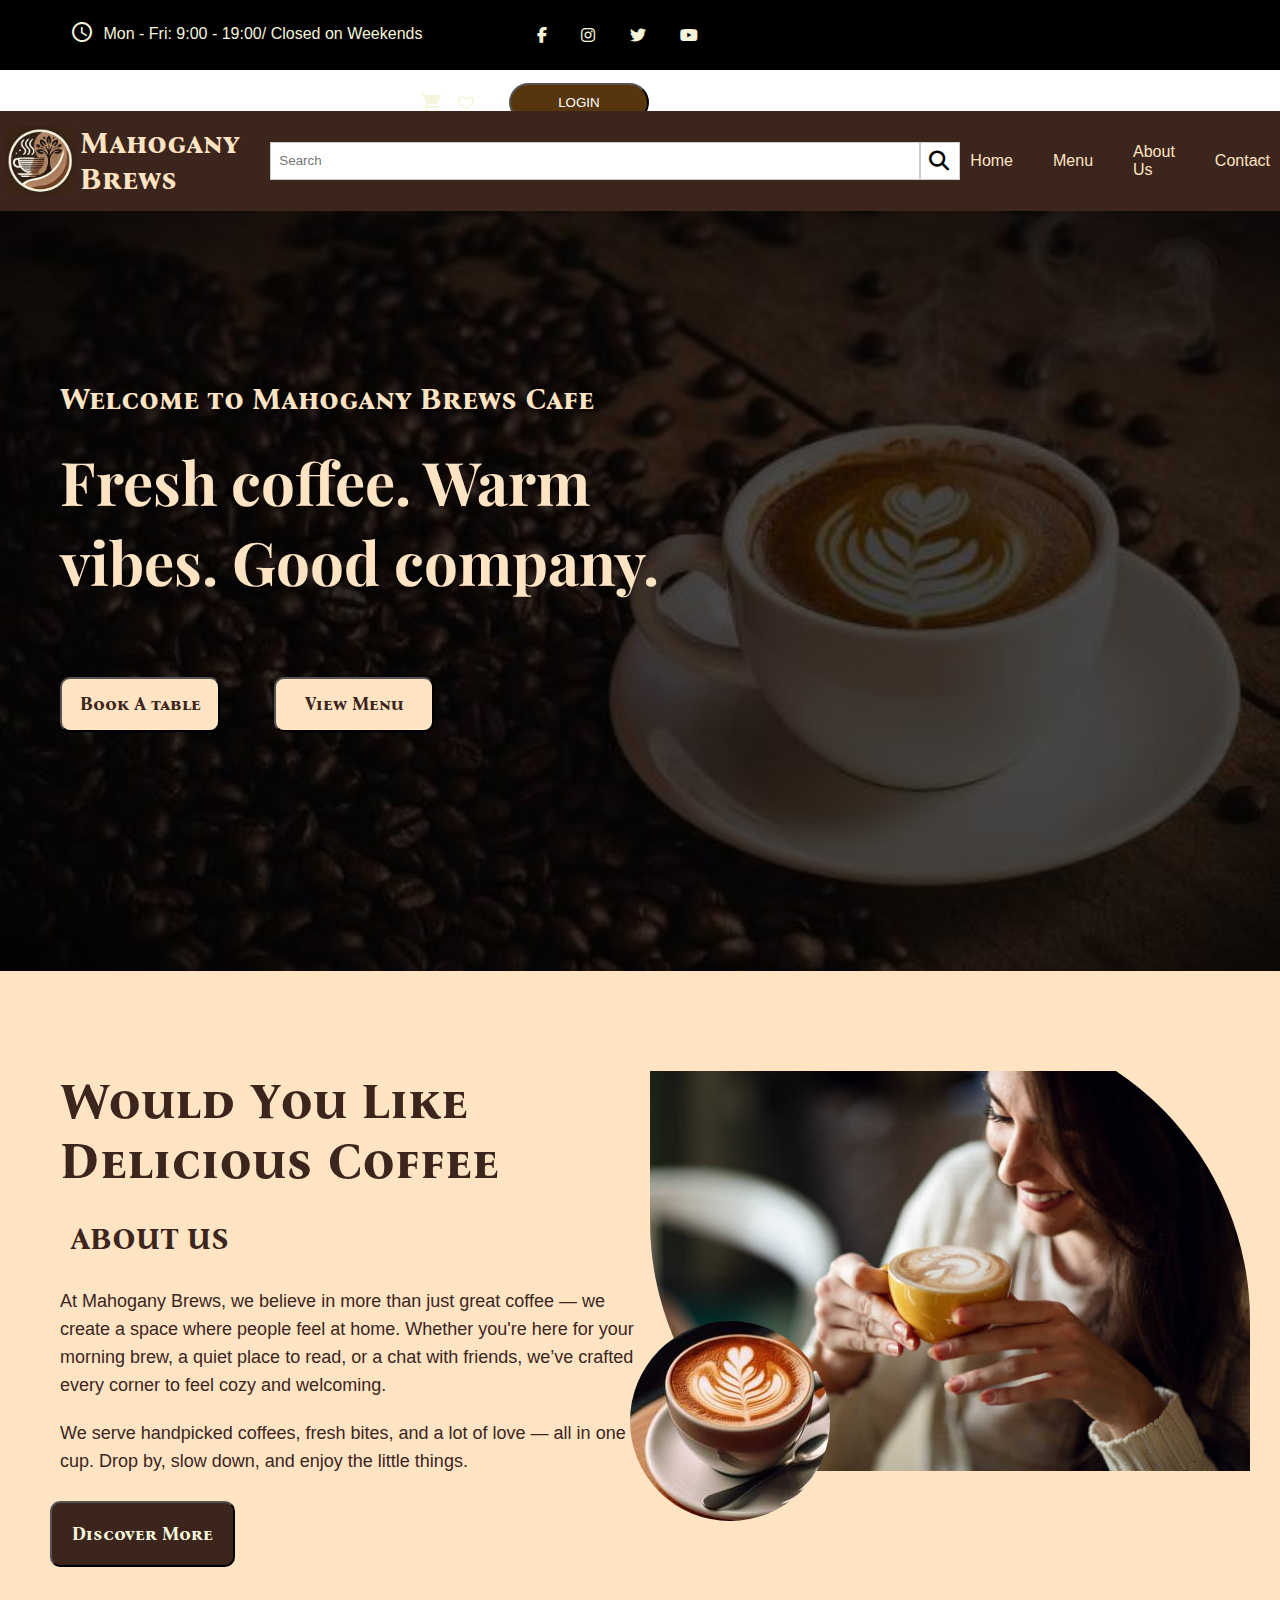
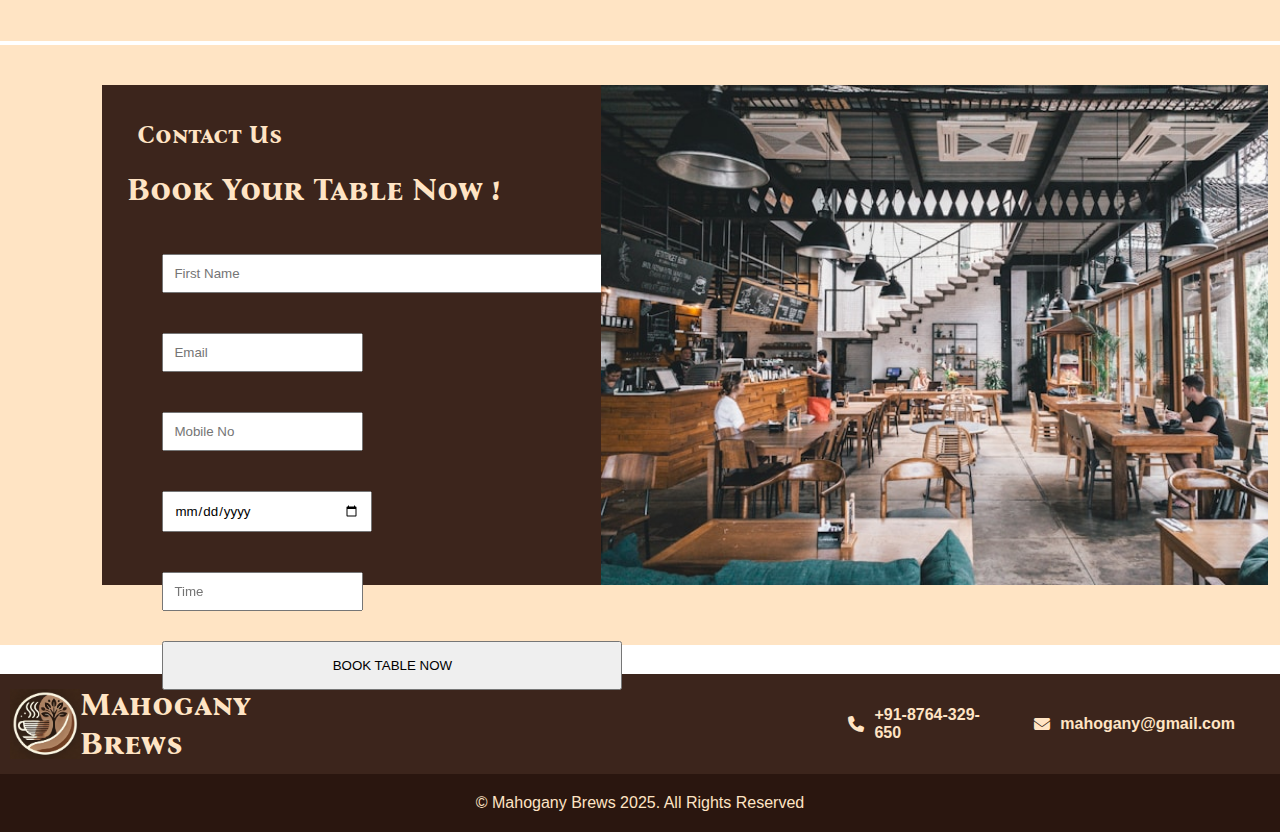
<file: index.html>
<!DOCTYPE html>
<html lang="en">

<head>
    <meta charset="UTF-8">
    <meta name="viewport" content="width=device-width, initial-scale=1.0">
    <title>Mahogany Brews</title>
    <link rel="stylesheet" href="style.css">
    <link rel="preconnect" href="https://fonts.googleapis.com">
    <link rel="stylesheet" href="https://cdnjs.cloudflare.com/ajax/libs/font-awesome/6.7.2/css/all.css"
        integrity="sha512-GmZYQ9SKTnOea030Tbiat0Y+jhnYLIpsGAe6QTnToi8hI2nNbVMETHeK4wm4MuYMQdrc38x+sX77+kVD01eNsQ=="
        crossorigin="anonymous" referrerpolicy="no-referrer" />
    <link rel="preconnect" href="https://fonts.googleapis.com">
    <link rel="preconnect" href="https://fonts.gstatic.com" crossorigin>
    <link rel="preconnect" href="https://fonts.googleapis.com">
    <link rel="preconnect" href="https://fonts.gstatic.com" crossorigin>
    <link
        href="https://fonts.googleapis.com/css2?family=Chakra+Petch:ital,wght@0,300;0,400;0,500;0,600;0,700;1,300;1,400;1,500;1,600;1,700&family=Cinzel:wght@400..900&family=Jost:ital,wght@0,100..900;1,100..900&family=Lobster&family=Merienda:wght@300..900&family=Playfair+Display:ital,wght@0,400..900;1,400..900&family=Winky+Rough:ital,wght@0,300..900;1,300..900&display=swap"
        rel="stylesheet">
    <link rel="preconnect" href="https://fonts.gstatic.com" crossorigin>
    <link href="https://fonts.googleapis.com/css2?family=Bona+Nova+SC:ital,wght@0,400;0,700;1,400&display=swap"
        rel="stylesheet">
    <link href="https://fonts.googleapis.com/icon?family=Material+Icons" rel="stylesheet">
    <link rel="shortcut icon" type="image/png" href="image/logo2.jpg">
</head>

<body>
    <header>
        <section class="time">
            <i class="material-icons"
                style="vertical-align: middle; margin-bottom: 5px; margin-right: 5px;">access_time</i>
            <p id="time-p">Mon - Fri: 9:00 - 19:00/ Closed on Weekends</p>
        </section>
        <section class="social-icons">
            <i class="fa-brands fa-facebook-f"></i>
            <i class="fa-brands fa-instagram"></i>
            <i class="fa-brands fa-twitter"></i>
            <i class="fa-brands fa-youtube"></i>
        </section>
        <section class="login">
            <span class="material-icons">
                shopping_cart
            </span>
            <i class="fa-regular fa-heart"></i>
            <button>LOGIN</button>
        </section>
    </header>
    <nav class="navbar">
        <figure class="logo">
            <img src="image/logo.png">
            <h3>Mahogany Brews</h3>
        </figure>
        <form>
            <input type="text" placeholder="Search" class="search-bar"><button type="submit" class="button"><i
                    class="fa-solid fa-magnifying-glass fa-xl"></i></button>
        </form>
        <ul class="nav-links">
            <li><a href="#home">Home</a></li>
            <li><a href="menu.html">Menu</a></li>
            <li><a href="#about">About Us</a></li>
            <li><a href="contact.html">Contact</a></li>
        </ul>
    </nav>
    <main class="content">
        <section class="hero-section">
            <h3>Welcome to Mahogany Brews Cafe</h3>
            <h2>Fresh coffee. Warm vibes. Good company.</h2>
            <button><a href="#book">Book A table</a></button>
            <button><a href="menu.html">View Menu</a></button>
        </section>
        <section class="about" id="about">
            <div class="text">
                <h1>Would You Like Delicious Coffee</h1>
                <h3>About Us</h3>
                <p>At Mahogany Brews, we believe in more than just great coffee — we create a space where people feel at
                    home.
                    Whether you're here for your morning brew, a quiet place to read, or a chat with friends, we’ve
                    crafted
                    every corner to feel cozy and welcoming.</p>

                <p>We serve handpicked coffees, fresh bites, and a lot of love — all in one cup. Drop by, slow down, and
                    enjoy
                    the little things.</p>
                <button>
                    <h4>Discover More</h4>
                </button>
            </div>
            <figure>
                <img src="image/istockphoto-1128647043-612x612.jpg" id="img1">
                <img src="image/stock-of-mix-a-cup-coffee-latte-more-motive-top-view-foodgraphy-generative-ai-photo.jpg"
                    id="img2">
            </figure>
        </section>
        <article class="booking" id="book">
            <div class="inner-box">
                <section class="b-text">
                    <h3>Contact Us</h3>
                    <h1>Book Your Table Now !</h1>
                    <form action="/submit">
                        <input type="text" placeholder="First Name" id="f-name"><br>
                        <input type="email" placeholder="Email"> <input type="number" placeholder="Mobile No"><br>
                        <input type="date" placeholder="Date" id="date"> <input type="datetime" placeholder="Time"><br>
                        <button>BOOK TABLE NOW</button>
                    </form>
                </section>
                <figure class="b-img">
                    <img src="image/shawn-nmpW_WwwVSc-unsplash.jpg">
                </figure>
            </div>
        </article>
    </main>
    <footer>
        <article class="foot-head">
            <section class="f-head">
                <img src="image/logo.png">
                <h1>Mahogany Brews</h1>
            </section>
            <section class="f-contact">
                <div class="icons"><i class="fa-solid fa-phone" style="margin-right: 0%;"></i> <b>+91-8764-329-650</b>
                    <i class="fa-solid fa-envelope" style="margin-right: 0%;"></i> <b>mahogany@gmail.com</b>
                </div>
            </section>
        </article>
        <section class="copyright">
            <p>&copy; Mahogany Brews 2025. All Rights Reserved</p>
        </section>
    </footer>
</body>

</html>
</file>
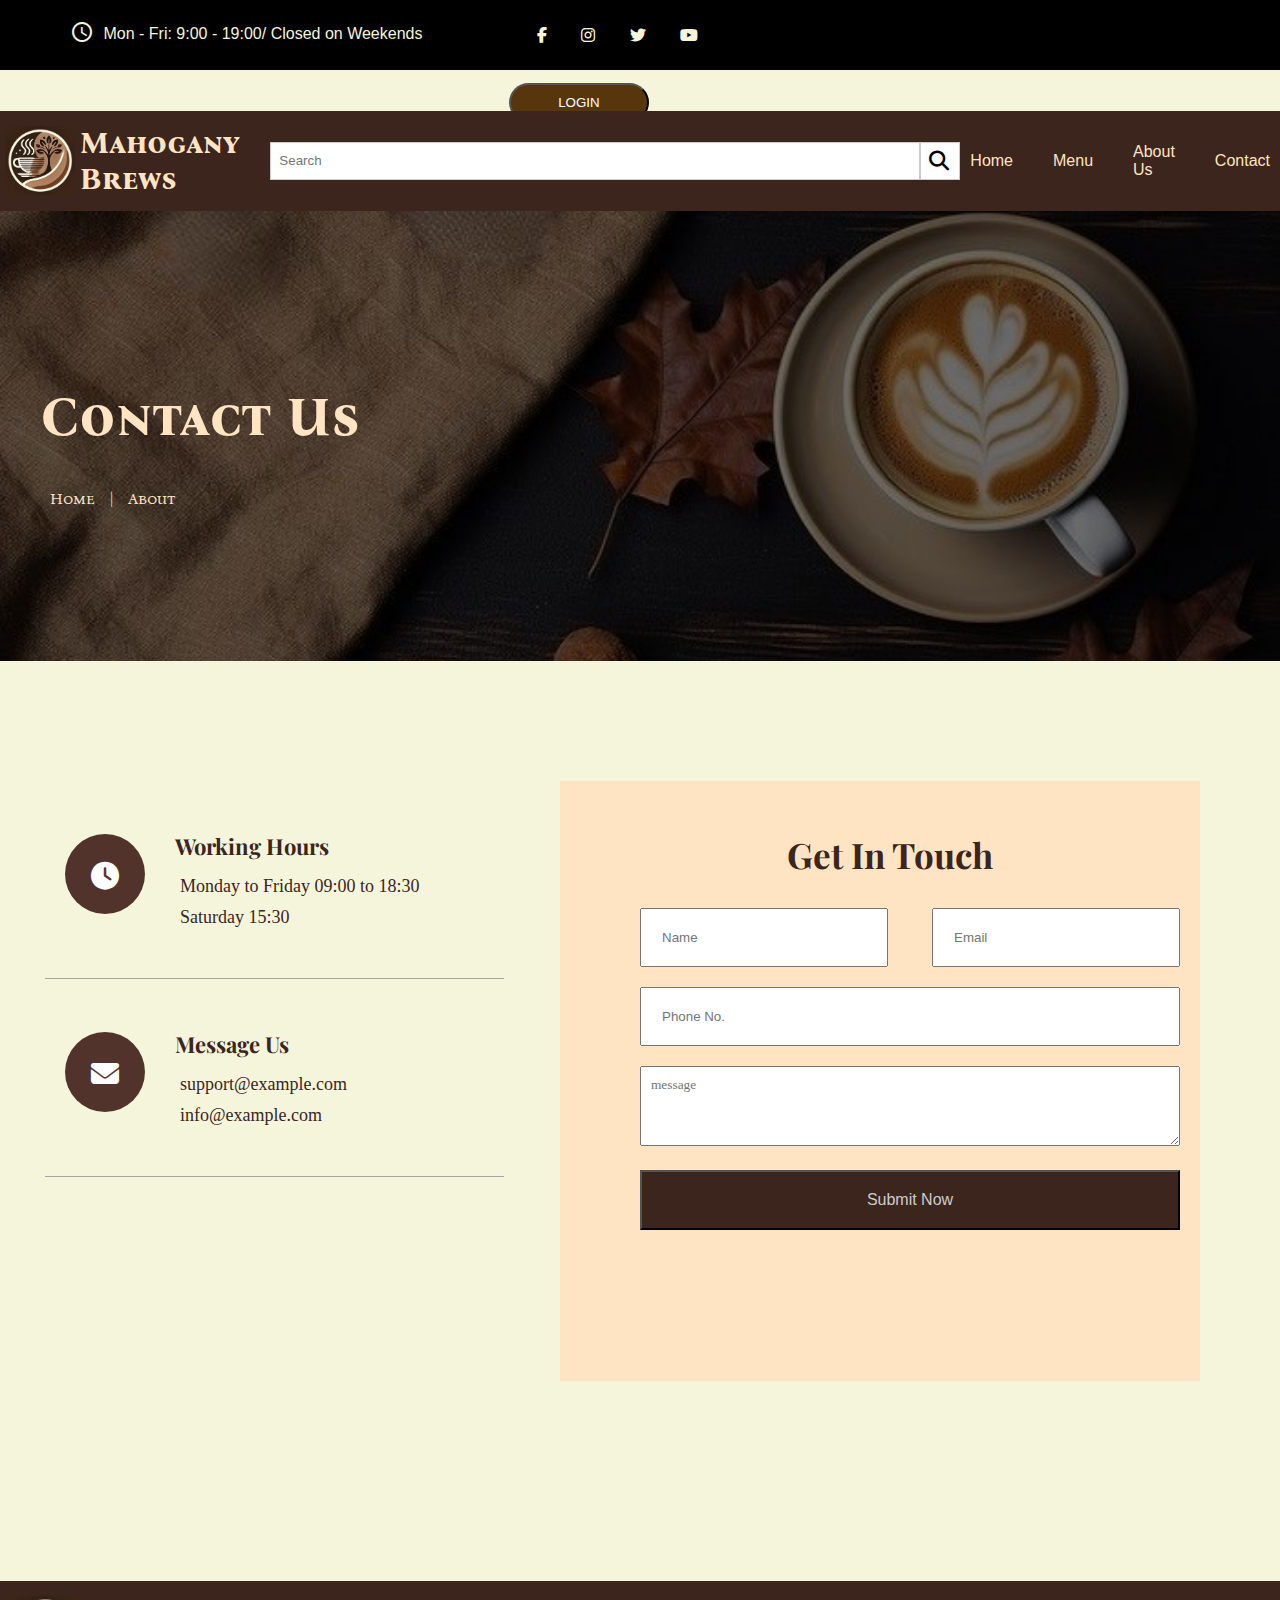
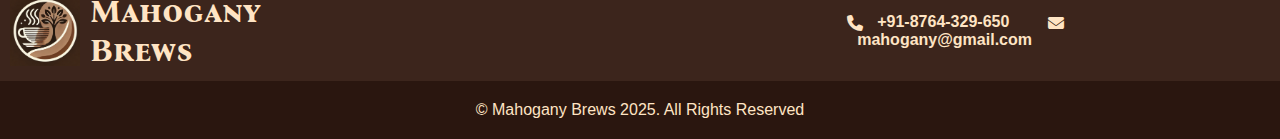
<file: contact.html>
<!DOCTYPE html>
<html lang="en">

<head>
    <meta charset="UTF-8">
    <meta name="viewport" content="width=device-width, initial-scale=1.0">
    <title>Mahogany Brews</title>
    <link rel="preconnect" href="https://fonts.googleapis.com">
    <link rel="stylesheet" href="https://cdnjs.cloudflare.com/ajax/libs/font-awesome/6.7.2/css/all.css"
        integrity="sha512-GmZYQ9SKTnOea030Tbiat0Y+jhnYLIpsGAe6QTnToi8hI2nNbVMETHeK4wm4MuYMQdrc38x+sX77+kVD01eNsQ=="
        crossorigin="anonymous" referrerpolicy="no-referrer" />
    <link rel="preconnect" href="https://fonts.googleapis.com">
    <link rel="preconnect" href="https://fonts.gstatic.com" crossorigin>
    <link rel="preconnect" href="https://fonts.googleapis.com">
    <link rel="preconnect" href="https://fonts.gstatic.com" crossorigin>
    <link
        href="https://fonts.googleapis.com/css2?family=Chakra+Petch:ital,wght@0,300;0,400;0,500;0,600;0,700;1,300;1,400;1,500;1,600;1,700&family=Cinzel:wght@400..900&family=Jost:ital,wght@0,100..900;1,100..900&family=Lobster&family=Merienda:wght@300..900&family=Playfair+Display:ital,wght@0,400..900;1,400..900&family=Winky+Rough:ital,wght@0,300..900;1,300..900&display=swap"
        rel="stylesheet">
    <link rel="preconnect" href="https://fonts.gstatic.com" crossorigin>
    <link href="https://fonts.googleapis.com/css2?family=Bona+Nova+SC:ital,wght@0,400;0,700;1,400&display=swap"
        rel="stylesheet">
    <link href="https://fonts.googleapis.com/icon?family=Material+Icons" rel="stylesheet">
    <link rel="shortcut icon" type="image/png" href="image/logo2.jpg">
    <link rel="stylesheet" href="contact.css">
</head>

<body>
    <header>
        <section class="time">
            <i class="material-icons"
                style="vertical-align: middle; margin-bottom: 5px; margin-right: 5px;">access_time</i>
            <p id="time-p">Mon - Fri: 9:00 - 19:00/ Closed on Weekends</p>
        </section>
        <section class="social-icons">
            <i class="fa-brands fa-facebook-f"></i>
            <i class="fa-brands fa-instagram"></i>
            <i class="fa-brands fa-twitter"></i>
            <i class="fa-brands fa-youtube"></i>
        </section>
        <section class="login">
            <span class="material-icons">
                shopping_cart
            </span>
            <i class="fa-regular fa-heart"></i>
            <button>LOGIN</button>
        </section>
    </header>
    <nav class="navbar">
        <figure class="logo">
            <img src="image/logo.png">
            <h3>Mahogany Brews</h3>
        </figure>
        <form>
            <input type="text" placeholder="Search" class="search-bar"><button type="submit" class="button"><i
                    class="fa-solid fa-magnifying-glass fa-xl"></i></button>
        </form>
        <ul class="nav-links">
            <li><a href="index.html">Home</a></li>
            <li><a href="menu.html">Menu</a></li>
            <li><a href="index.html#about">About Us</a></li>
            <li><a href="#contact">Contact</a></li>
        </ul>
    </nav>
    <section class="head">
        <h2>Contact Us</h2><br>
        <div class="h-link">
            <a href="index.html">Home</a> | <a href="index.html#about">About</a>
        </div>
    </section>
    <article class="content">
        <section class="contact">
            <div class="icon">
                <div class="i-style">
                    <i class="fa-solid fa-clock"></i>
                </div>
                <div class="i-text">
                    <h3>Working Hours</h3>
                    <p>Monday to Friday 09:00 to 18:30</p>
                    <p>Saturday 15:30</p>
                </div>
            </div>
            <div class="icon">
                <div class="i-style"><i class="fa-solid fa-envelope"></i></div>
                <div class="i-text">
                    <h3>Message Us</h3>
                    <p>support@example.com</p>
                    <p>info@example.com</p>
                </div>
            </div>
        </section>
        <article class="form">
            <section class="input">
                <h1>Get In Touch</h1>
                <input type="text" placeholder="Name" id="">
                <input type="email" placeholder="Email">
                <br>
                <input type="number" placeholder="Phone No." id="no"><br>
                <textarea id="message" placeholder="message"></textarea>
                <br>
                <button>Submit Now</button>
            </section>
        </article>
    </article>
    <footer>
        <article class="foot-head">
            <section class="f-head">
                <img src="image/logo.png">
                <h1>Mahogany Brews</h1>
            </section>
            <section class="f-contact">
                <div class="f-icon"><i class="fa-solid fa-phone" style="margin-right: 0%;"></i> <b>+91-8764-329-650</b>
                    <i class="fa-solid fa-envelope" style="margin-right: 0%;"></i> <b>mahogany@gmail.com</b>
                </div>
            </section>
        </article>
        <section class="copyright">
            <p>&copy; Mahogany Brews 2025. All Rights Reserved</p>
        </section>
    </footer>
</body>

</html>
</file>
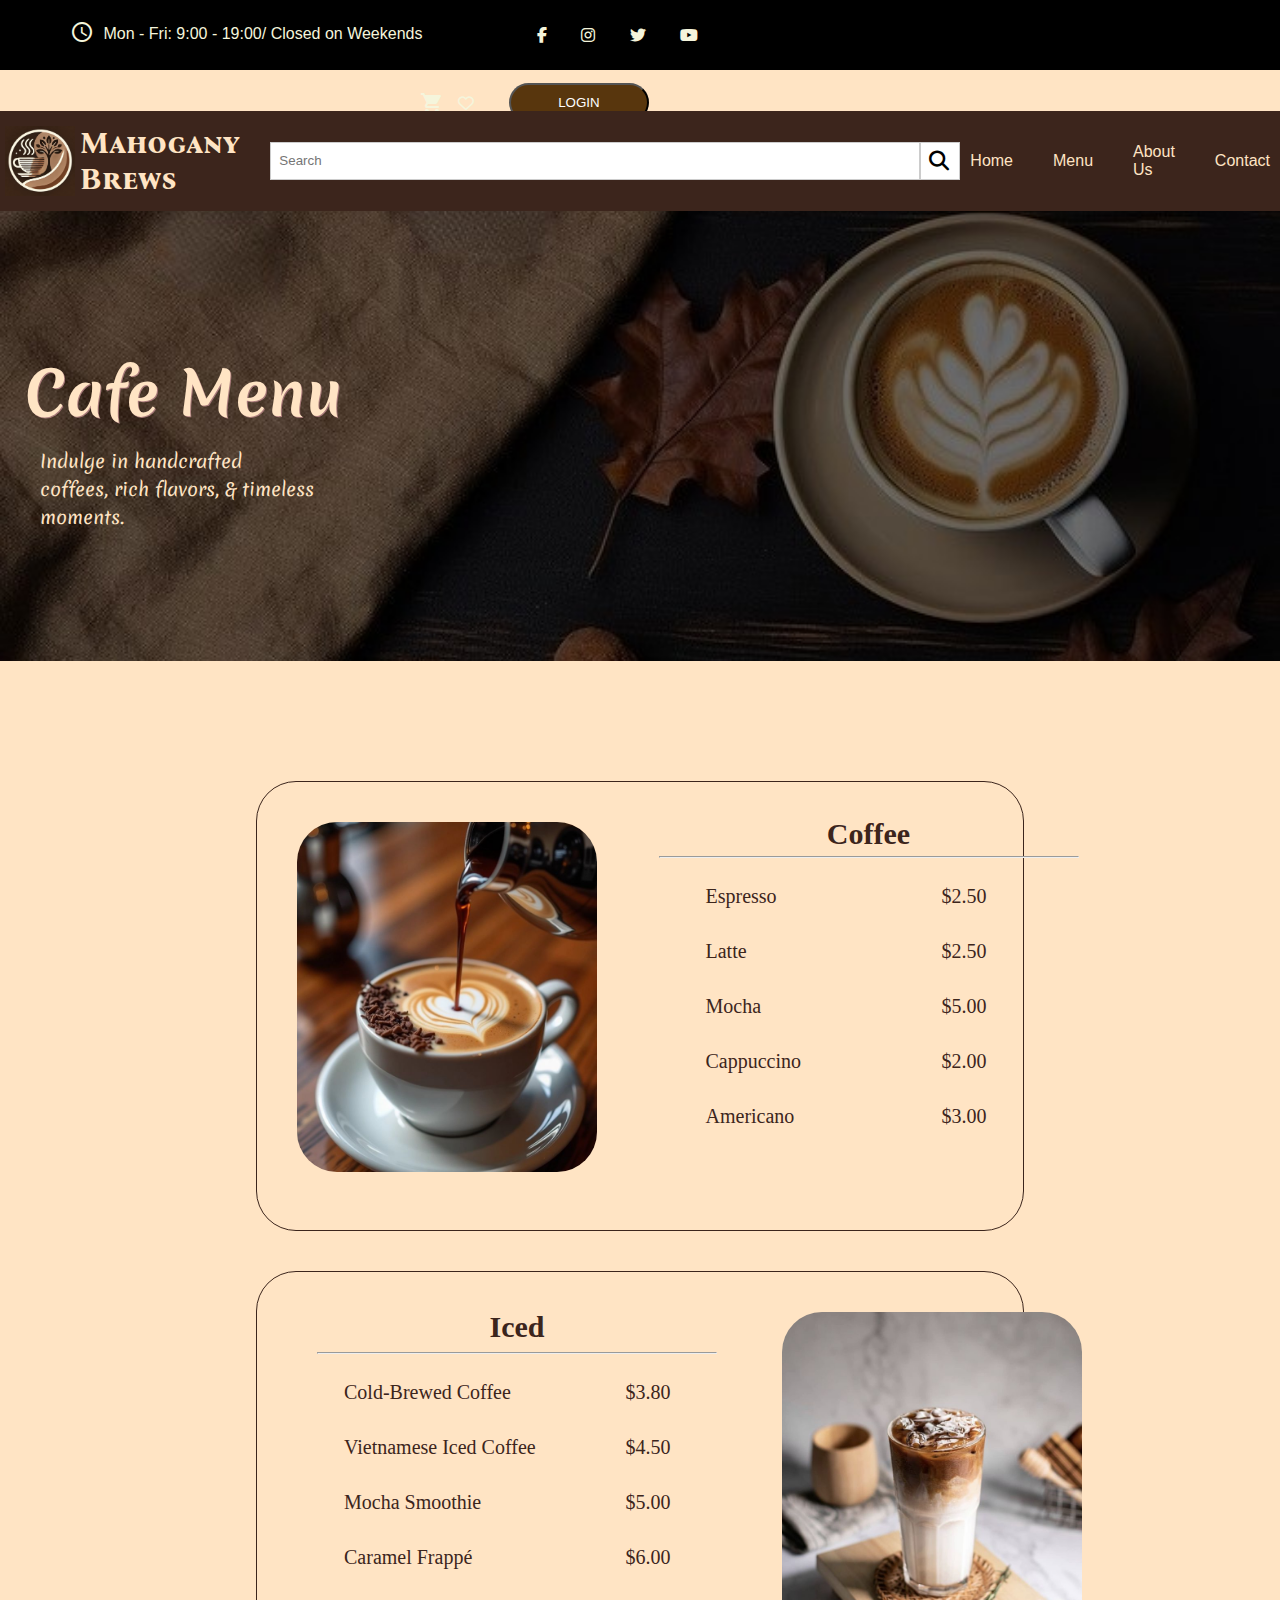
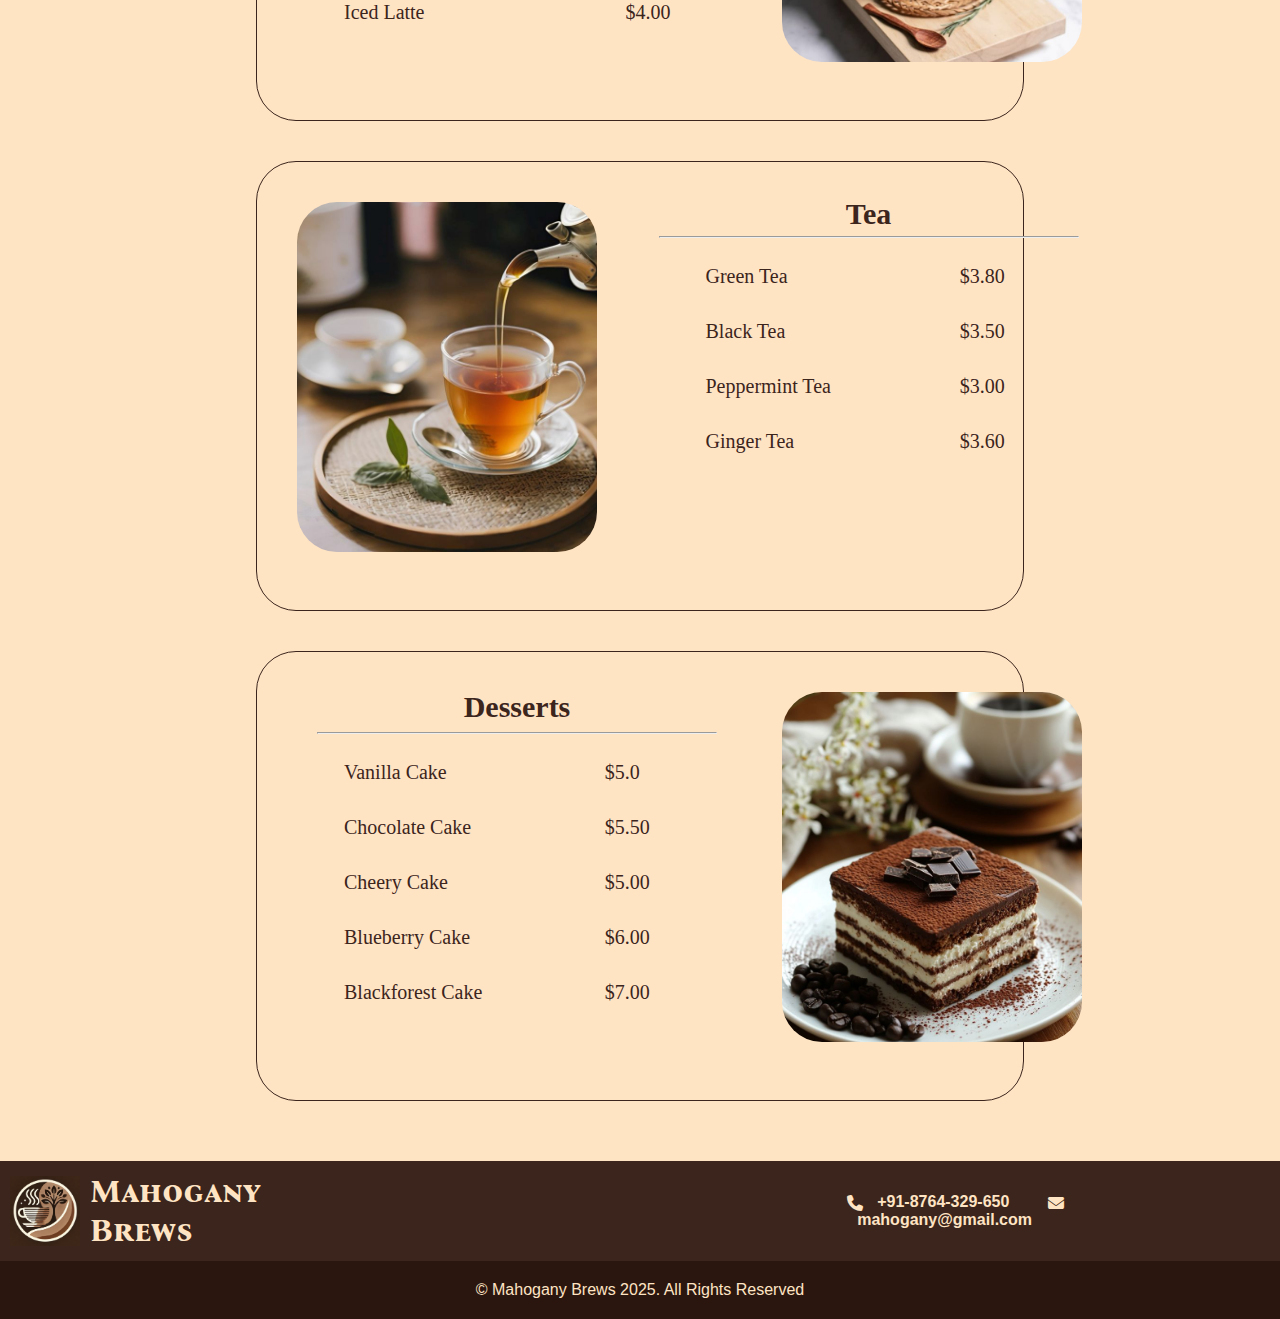
<file: menu.html>
<!DOCTYPE html>
<html lang="en">

<head>
    <meta charset="UTF-8">
    <meta name="viewport" content="width=device-width, initial-scale=1.0">
    <title>Mahogany Brews</title>
    <link rel="preconnect" href="https://fonts.googleapis.com">
    <link rel="stylesheet" href="https://cdnjs.cloudflare.com/ajax/libs/font-awesome/6.7.2/css/all.css"
        integrity="sha512-GmZYQ9SKTnOea030Tbiat0Y+jhnYLIpsGAe6QTnToi8hI2nNbVMETHeK4wm4MuYMQdrc38x+sX77+kVD01eNsQ=="
        crossorigin="anonymous" referrerpolicy="no-referrer" />
    <link rel="preconnect" href="https://fonts.googleapis.com">
    <link rel="preconnect" href="https://fonts.gstatic.com" crossorigin>
    <link rel="preconnect" href="https://fonts.googleapis.com">
    <link rel="preconnect" href="https://fonts.gstatic.com" crossorigin>
    <link
        href="https://fonts.googleapis.com/css2?family=Chakra+Petch:ital,wght@0,300;0,400;0,500;0,600;0,700;1,300;1,400;1,500;1,600;1,700&family=Cinzel:wght@400..900&family=Jost:ital,wght@0,100..900;1,100..900&family=Lobster&family=Merienda:wght@300..900&family=Playfair+Display:ital,wght@0,400..900;1,400..900&family=Winky+Rough:ital,wght@0,300..900;1,300..900&display=swap"
        rel="stylesheet">
    <link rel="preconnect" href="https://fonts.gstatic.com" crossorigin>
    <link href="https://fonts.googleapis.com/css2?family=Bona+Nova+SC:ital,wght@0,400;0,700;1,400&display=swap"
        rel="stylesheet">
    <link href="https://fonts.googleapis.com/icon?family=Material+Icons" rel="stylesheet">
    <link rel="shortcut icon" type="image/png" href="image/logo2.jpg">
    <link rel="stylesheet" href="menu.css">
</head>

<body>
    <header>
        <section class="time">
            <i class="material-icons"
                style="vertical-align: middle; margin-bottom: 5px; margin-right: 5px;">access_time</i>
            <p id="time-p">Mon - Fri: 9:00 - 19:00/ Closed on Weekends</p>
        </section>
        <section class="social-icons">
            <i class="fa-brands fa-facebook-f"></i>
            <i class="fa-brands fa-instagram"></i>
            <i class="fa-brands fa-twitter"></i>
            <i class="fa-brands fa-youtube"></i>
        </section>
        <section class="login">
            <span class="material-icons">
                shopping_cart
            </span>
            <i class="fa-regular fa-heart"></i>
            <button>LOGIN</button>
        </section>
    </header>
    <nav class="navbar">
        <figure class="logo">
            <img src="image/logo.png">
            <h3>Mahogany Brews</h3>
        </figure>
        <form>
            <input type="text" placeholder="Search" class="search-bar"><button type="submit" class="button"><i
                    class="fa-solid fa-magnifying-glass fa-xl"></i></button>
        </form>
        <ul class="nav-links">
            <li><a href="index.html">Home</a></li>
            <li><a href="menu.html">Menu</a></li>
            <li><a href="index.html#about">About Us</a></li>
            <li><a href="contact.html">Contact</a></li>
        </ul>
    </nav>
    <section class="m-head">
        <h2>Cafe Menu</h2>
        <p>Indulge in handcrafted coffees, rich flavors, & timeless moments.</p>
    </section>
    <article class="content">
        <article class="menu">
            <section class="c-bg">
                <img src="image/bb119a2253d97ab01d95cf7bdb6a39ea.jpg">
            </section>
            <section class="c-content">
                <h2>Coffee</h2>
                <hr>
                <section class="menu-items">
                    <table>
                        <tr>
                            <td>Espresso</td>
                            <td>$2.50</td>
                        </tr>
                        <tr>
                            <td>Latte</td>
                            <td>$2.50</td>
                        </tr>
                        <tr>
                            <td>Mocha</td>
                            <td>$5.00</td>
                        </tr>
                        <tr>
                            <td>Cappuccino</td>
                            <td>$2.00</td>
                        </tr>
                        <tr>
                            <td>Americano</td>
                            <td>$3.00</td>
                        </tr>
                    </table>
                </section>
            </section>
        </article>
        <article class="iced">
            <section class="i-content">
                <h2>Iced</h2>
                <hr>
                <section class="iced-items">
                    <table>
                        <tr>
                            <td>Cold-Brewed Coffee</td>
                            <td>$3.80</td>
                        </tr>
                        <tr>
                            <td>Vietnamese Iced Coffee</td>
                            <td>$4.50</td>
                        </tr>
                        <tr>
                            <td>Mocha Smoothie</td>
                            <td>$5.00</td>
                        </tr>
                        <tr>
                            <td>Caramel Frappé</td>
                            <td>$6.00</td>
                        </tr>
                        <tr>
                            <td>Iced Latte</td>
                            <td>$4.00</td>
                        </tr>
                    </table>
                </section>
            </section>
            <section class="i-bg">
                <img src="image/download (2).jfif">
            </section>
        </article>
        <article class="menu">
            <section class="c-bg">
                <img src="image/American Express.jfif">
            </section>
            <section class="c-content">
                <h2>Tea</h2>
                <hr>
                <section class="menu-items">
                    <table>
                        <tr>
                            <td>Green Tea</td>
                            <td>$3.80</td>
                        </tr>
                        <tr>
                            <td>Black Tea</td>
                            <td>$3.50</td>
                        </tr>
                        <tr>
                            <td>Peppermint Tea</td>
                            <td>$3.00</td>
                        </tr>
                        <tr>
                            <td>Ginger Tea</td>
                            <td>$3.60</td>
                        </tr>
                    </table>
                </section>
            </section>
        </article>
        <article class="iced">
            <section class="i-content">
                <h2>Desserts</h2>
                <hr>
                <section class="iced-items">
                    <table>
                        <tr>
                            <td>Vanilla Cake</td>
                            <td>$5.0</td>
                        </tr>
                        <tr>
                            <td>Chocolate Cake</td>
                            <td>$5.50</td>
                        </tr>
                        <tr>
                            <td>Cheery Cake</td>
                            <td>$5.00</td>
                        </tr>
                        <tr>
                            <td>Blueberry Cake</td>
                            <td>$6.00</td>
                        </tr>
                        <tr>
                            <td>Blackforest Cake</td>
                            <td>$7.00</td>
                        </tr>
                    </table>
                </section>
            </section>
            <section class="i-bg">
                <img src="image/Vous êtes un accro au café _ 😍 Découvrez ce pavé….jfif">
            </section>
        </article>
    </article>

    <footer>
        <article class="foot-head">
            <section class="f-head">
                <img src="image/logo.png">
                <h1>Mahogany Brews</h1>
            </section>
            <section class="f-contact">
                <div class="icons"><i class="fa-solid fa-phone" style="margin-right: 0%;"></i> <b>+91-8764-329-650</b>
                    <i class="fa-solid fa-envelope" style="margin-right: 0%;"></i> <b>mahogany@gmail.com</b>
                </div>
            </section>
        </article>
        <section class="copyright">
            <p>&copy; Mahogany Brews 2025. All Rights Reserved</p>
        </section>
    </footer>
</body>

</html>
</file>
<file: style.css>
* {
    margin: 0%;
    padding: 0%;
    box-sizing: border-box;
    font-family: Verdana, Geneva, Tahoma, sans-serif;
}
header {
    display: inline-block;
    background-color: black;
    backdrop-filter: 10%;
    color: beige;
    width: 100%;
    height: 70px;
}
body{
    overflow-x: hidden;
}
.social-icons,
.time,
.login {
    display: inline-block;
    padding: 20px;
    margin-left: 50px;
}

.login {
    margin-left: 400px;
}

.login span,
i {
    margin-right: 10px;
    vertical-align: middle;
}

.login button {
    background-color: rgb(88, 54, 13);
    padding: 10px;
    color: #fff;
    width: 140px;
    border-radius: 20px;
    margin-left: 20px;
}

.time {
    height: 40px;
}

#time-p {
    display: inline-block;
}

.social-icons i {
    margin-left: 20px;
}

.navbar {
    display: flex;
    flex-direction: row;
    height: 100px;
    width: 100%;
    background-color: #3c251c;
    color: bisque;
    justify-content: space-evenly;
    position: sticky;
    top: 0;
}

.logo img {
    height: 100px;
    width: 70px;
    object-fit: contain;
}

.logo {
    display: flex;
    flex-direction: row;
    align-items: center;
    padding: 5px;
}

.logo h3 {
    font-family: "Bona Nova SC", serif;
    font-size: 30px;
    padding: 5px;
}

.nav-links {
    display: flex;
    flex-direction: row;
    align-items: center;
    list-style-type: none;
    gap: 20px;
    color: bisque;
}

.nav-links li {
    padding: 10px;
}

.nav-links a {
    text-decoration: none;
    color: bisque;
}

.navbar form {
    display: flex;
    gap: 0%;
    align-items: center;
}

.search-bar {
    height: 38px;
    width: 650px;
    padding: 8px;
    margin: 0%;
    border: 1px solid #ccc;
    outline: none;
    flex: 1;
}

.button {
    height: 38px;
    width: 40px;
    border-radius: 0%;
    margin: 0%;
    padding: 8px;
    border: 1px solid #ccc;
    background: #fff;
    cursor: pointer;
}
.hero-section{
    display: inline-block;
    padding: 20px;
    background-image: url(image/istockphoto-814684194-612x612.jpg);
    width: 100%;
    height: 760px;
    background-size: cover;
    background-repeat: no-repeat;
    background-position: center;
    background-color: rgb(22, 13, 2);
    color: bisque;
    position: relative;
    font-family: "Playfair Display", serif;
    z-index: -3;
}
.hero-section h2{
    font-size: 60px;
    width: 60%;
    padding: 40px;
    position: absolute;
    left: 20px;
    top: 190px;
    font-family: "Playfair Display", serif;
}
.hero-section h3{
    margin-top: 150px;
    margin-left: 40px;
    font-family: "Bona Nova SC", serif;
    font-size: 30px;
}
.hero-section button{
    margin-top: 260px;
    margin-right: 10px;
    margin-left: 40px;
    padding: 10px;
    height: 55px;
    width: 160px;
    border-radius: 10px;
    background-color: bisque;
}
.hero-section a{
    color: #3c251c;
    font-family: "Bona Nova SC", serif;
    font-weight: 900;
    font-size: large;
    text-decoration: none;
}
.about{
    color: #3c251c;
    background-color: bisque;
    display: inline-block;
    height: 670px;
    position: relative;
    width: 100%;
    z-index: -3;
}

#img1 {
    height: 500px;
    width: 600px;
    object-fit: contain;
    display: inline-block;
    margin: 10px;
    position: absolute;
    top: 40px;
    right: 20px;
    border-top-right-radius: 300px;
    border-bottom-left-radius: 300px;
}

#img2 {
    position: absolute;
    top: 350px;
    right: 450px;
    border-radius: 50%;
    height: 200px;
    width: 200px;
    object-fit: cover;
    /* display: none; */
}

.text {
    display: inline-block;
    width: 50%;
    margin: 20px;
    position: absolute;
    top: 20px;
    left: 10px;
    padding: 20px;
    margin-top: 50px;
    margin-bottom: 20px;
}

.text h1 {
    font-family: "Bona Nova SC", serif;
    width: 600px;
    padding: 10px;
    font-size: 50px;
}

.text h3 {
    text-transform: uppercase;
    font-family: "Bona Nova SC", serif;
    padding: 20px;
    font-size: 30px;
}

.text p {
    padding: 10px;
    font-size: large;
    line-height: 28px;
}

.text button {
    background-color: #3c251c;
    color: beige;
    padding: 20px;
    position: absolute;
    top: 460px;
    border-radius: 10px;
}
.text h4{
    font-family: "Bona Nova SC", serif;
    font-size: large;
}
.booking{
    display: inline-block;
    background-color: bisque;
    color: #3c251c;
    width: 100%;
    height: 600px;
    z-index: -3;
}
.b-text form{
    padding: 20px;
}
.b-text input{
    padding: 10px;
    margin: 20px;
}
#f-name{
    width: 460px;
}
#date{
    padding: 10px;
    width: 210px;
}
.b-text h3{
    font-size: 25px;
    padding: 5px;
    font-family: "Bona Nova SC", serif;
    margin: 10px;
}
.b-text h1{
    padding: 5px;
    margin: 0%;
    font-family: "Bona Nova SC", serif;
}
.b-text button{
    padding: 15px;
    width: 460px;
    margin-top: 10px;
    margin-left: 20px;
}
.b-img img{
    height: 500px;
    width: 100%;
    object-fit: contain;
    display: inline-block;
    position: absolute;
    top: 0;
    left: 320px;
}
.inner-box{
    width: 80%;
    height: 500px;
    background-color: #3c251c;
    color: bisque;
    position: relative;
    padding: 20px;
    margin-left: 8%;
    margin-top: 40px;
}
.b-text{
    width: 50%;
}
.f-head img{
    height: 100px;
    width: 70px;
    object-fit: contain;
}
.f-contact{
    display: inline-block;
}
.f-head{
    display: flex;
    flex-direction: row;
    height: 150px;
    align-items: center;
}
.f-head h1{
    font-family: "Bona Nova SC", serif;
    margin-right: 500px;
    margin-left: 0%;
}
.f-contact{
    display: flex;
    justify-content: space-between;
}
.f-contact b{
    padding: 10px;
    font-family: sans-serif;
    margin-right: 25px;
}
.icons{
    display: flex;
    flex-direction: row;
    align-items: center;
    height: 100px;
    margin-right: 0%;
}

.foot-head{
    background-color: #3c251c;
    color: bisque;
    height: 100px;
    width: 100%;
    padding: 10px;
    display: flex;
    flex-direction: row;
    align-items: center;
    justify-content: center;
}
.copyright{
    display: flex;
    justify-content: center;
    align-items: center;
    padding: 20px;
    background-color: #2a160f;
    color: bisque;
}
</file>
<file: contact.css>
@import url('https://fonts.googleapis.com/css2?family=Bona+Nova+SC&display=swap');

* {
    margin: 0%;
    padding: 0%;
    box-sizing: border-box;
}

header {
    display: inline-block;
    background-color: black;
    backdrop-filter: 10%;
    color: beige;
    width: 100%;
    height: 70px;
    font-family: Verdana, Geneva, Tahoma, sans-serif;
}

.social-icons,
.time,
.login {
    display: inline-block;
    padding: 20px;
    margin-left: 50px;
}

.login {
    margin-left: 400px;
}

.login span,
i {
    margin-right: 10px;
    vertical-align: middle;
}

.login button {
    background-color: rgb(88, 54, 13);
    padding: 10px;
    color: #fff;
    width: 140px;
    border-radius: 20px;
    margin-left: 20px;
}

.time {
    height: 40px;
}

#time-p {
    display: inline-block;
}

.social-icons i {
    margin-left: 20px;
}

.navbar {
    display: flex;
    flex-direction: row;
    height: 100px;
    width: 100%;
    background-color: #3c251c;
    color: bisque;
    justify-content: space-evenly;
    position: sticky;
    top: 0;
    font-family: Verdana, Geneva, Tahoma, sans-serif;
}

.logo img {
    height: 100px;
    width: 70px;
    object-fit: contain;
}

.logo {
    display: flex;
    flex-direction: row;
    align-items: center;
    padding: 5px;
}

.logo h3 {
    font-family: "Bona Nova SC", serif;
    font-size: 30px;
    padding: 5px;
}

.nav-links {
    display: flex;
    flex-direction: row;
    align-items: center;
    list-style-type: none;
    gap: 20px;
    color: bisque;
}

.nav-links li {
    padding: 10px;
}

.nav-links a {
    text-decoration: none;
    color: bisque;
}

.navbar form {
    display: flex;
    gap: 0%;
    align-items: center;
}

.search-bar {
    height: 38px;
    width: 650px;
    padding: 8px;
    margin: 0%;
    border: 1px solid #ccc;
    outline: none;
    flex: 1;
}

.button {
    height: 38px;
    width: 40px;
    border-radius: 0%;
    margin: 0%;
    padding: 8px;
    border: 1px solid #ccc;
    background: #fff;
    cursor: pointer;
}

body {
    background-color: beige;
    color: #3c251c;
}

.head {
    height: 450px;
    width: 100%;
    padding: 20px;
    font-family: "Bona Nova SC", serif !important;
    padding: 20px;
    background-image: url(image/back.jpg);
    /* width: 100%;
    height: 760px; */
    background-size: cover;
    background-repeat: no-repeat;
    background-position: center;
    background-color: rgb(22, 13, 2);
    color: rgb(242, 229, 213);
    position: relative;
    font-family: "Playfair Display", serif;
    z-index: -3;
    margin-bottom: 120px;
    display: flex;
    justify-content: center;
    flex-direction: column;
}

.head h2 {
    font-family: "Bona Nova SC", serif !important;
    color: bisque;
    padding: 20px;
    font-size: 55px;
}
.h-link{
    margin-left: 20px;
}
.head a{
    color: bisque;
    text-decoration: none;
    padding: 10px;
}
.content {
    display: flex;
    flex-direction: row;
    height: 600px;
    width: 100%;
    justify-content: center;
    margin-bottom: 200px;
}

.i-style {
    display: inline-block;
    height: 80px;
    width: 80px;
    text-align: center;
    line-height: 78px;
    background: #52332b;
    border-radius: 50%;
    color: #fff;
    font-size: 28px;
    margin-bottom: 10px;
}
.i-style i{
    margin-left: 10px;
}
.form {
    display: flex;
    /* align-items: center; */
    width: 50%;
    height: 600px;
    background-color: bisque;
    color: #3c251c;
    padding: 10px;
    margin-right: 80px;
    margin-top: 0%;
}

textarea::placeholder {
    font-family: serif;
}

.input {
    padding: 10px;
    margin-left: 20px;
    margin-top: 20px;

}

.input h1 {
    text-align: center;
    font-family: "Playfair Display", serif;
    font-size: 35px;
    padding: 10px;
}

.input input {
    padding: 20px;
    margin-left: 40px;
    margin-top: 20px;
    width: 248px;
}

#no {
    width: 540px;
}

#message {
    width: 540px;
    height: 80px;
    padding: 10px;
    margin-left: 40px;
    margin-top: 20px;
}

.input button {
    width: 540px;
    height: 60px;
    padding: 10px;
    margin-left: 40px;
    margin-top: 20px;
    font-size: medium;
    background-color: #3c251c;
    color: #ccc;
}

.icon {
    display: flex;
    flex-direction: row;
    width: 85%;
    align-items: center;
    padding: 20px;
    margin-left: 45px;
    border-bottom: 1px solid rgb(167, 165, 165);
}
.icon h3{
    padding: 10px;
    font-size: 22px;
    font-family: "Playfair Display", serif;
    /* margin-bottom: 20px; */
}
.i-text{
    display: flex;
    flex-direction: column;
    margin-bottom: 5px;
    padding: 20px;
}
.i-text p{
    font-size: 18px;
    padding: 5px;
    margin-left: 10px;
}
.contact {
    display: flex;
    flex-direction: column;
    height: 600px;
    width: 50%;
    margin-right: 20px;
    /* background-color: #fbe9c9 ;
    color: #3c251c; */
}
.icons{
    display: flex;
    flex-direction: row;
    align-items: center;
    height: 100px;
}
.icons i{
    font-size: 25px;
    margin-right: 0%;
}
.icons b{
    font-size: 18px;
    margin-left: 0%
}

.f-head img {
    height: 100px;
    width: 70px;
    object-fit: contain;
}

.f-contact {
    display: inline-block;
}

.f-head {
    display: flex;
    flex-direction: row;
    height: 150px;
    align-items: center;
}

.f-head h1 {
    font-family: "Bona Nova SC", serif;
    margin-right: 500px;
    padding: 10px;
}

.f-contact {
    display: flex;
}

.f-contact b {
   padding: 10px;
   font-family: sans-serif;
   margin-right: 25px;
}



.foot-head {
    background-color: #3c251c;
    color: bisque;
    height: 100px;
    width: 100%;
    padding: 10px;
    display: flex;
    flex-direction: row;
    align-items: center;
    justify-content: center;
}

.copyright {
    display: flex;
    justify-content: center;
    align-items: center;
    padding: 20px;
    background-color: #2a160f;
    color: bisque;
}
.copyright p{
    font-size: medium;
    font-family: Verdana, Geneva, Tahoma, sans-serif;
}
</file>
<file: menu.css>
* {
    margin: 0%;
    padding: 0%;
    box-sizing: border-box;
}

header {
    display: inline-block;
    background-color: black;
    backdrop-filter: 10%;
    color: beige;
    width: 100%;
    height: 70px;
    font-family: Verdana, Geneva, Tahoma, sans-serif;
}

body {
    color: #3c251c;
    background-color: bisque;
}

.social-icons,
.time,
.login {
    display: inline-block;
    padding: 20px;
    margin-left: 50px;
}

.login {
    margin-left: 400px;
}

.login span,
i {
    margin-right: 10px;
    vertical-align: middle;
}

.login button {
    background-color: rgb(88, 54, 13);
    padding: 10px;
    color: #fff;
    width: 140px;
    border-radius: 20px;
    margin-left: 20px;
}

.time {
    height: 40px;
}

#time-p {
    display: inline-block;
}

.social-icons i {
    margin-left: 20px;
}

.navbar {
    display: flex;
    flex-direction: row;
    height: 100px;
    width: 100%;
    background-color: #3c251c;
    color: bisque;
    justify-content: space-evenly;
    position: sticky;
    top: 0;
    font-family: Verdana, Geneva, Tahoma, sans-serif;
}

.logo img {
    height: 100px;
    width: 70px;
    object-fit: contain;
}

.logo {
    display: flex;
    flex-direction: row;
    align-items: center;
    padding: 5px;
}

.logo h3 {
    font-family: "Bona Nova SC", serif;
    font-size: 30px;
    padding: 5px;
}

.nav-links {
    display: flex;
    flex-direction: row;
    align-items: center;
    list-style-type: none;
    gap: 20px;
    color: bisque;
}

.nav-links li {
    padding: 10px;
}

.nav-links a {
    text-decoration: none;
    color: bisque;
}

.navbar form {
    display: flex;
    gap: 0%;
    align-items: center;
}

.search-bar {
    height: 38px;
    width: 650px;
    padding: 8px;
    margin: 0%;
    border: 1px solid #ccc;
    outline: none;
    flex: 1;
}

.button {
    height: 38px;
    width: 40px;
    border-radius: 0%;
    margin: 0%;
    padding: 8px;
    border: 1px solid #ccc;
    background: #fff;
    cursor: pointer;
}

.content {
    margin-bottom: 60px;
    margin-left: 5%;
    width: 100%;
}

.m-head {
    display: flex;
    flex-direction: column;
    padding: 15px;
    background-image: url(image/back.jpg);
    height: 450px;
    width: 100%;
    background-position: right;
    background-repeat: no-repeat;
    background-size: cover;
    color: bisque;
    justify-content: center;
    margin-bottom: 120px;
}

.m-head h2 {
    padding: 10px;
    font-size: 60px;
    font-family: 'Merienda', cursive;
    text-shadow: 1px 1px #a87a7a;
}

.m-head p {
    font-size: large;
    font-family: 'Merienda', cursive;
    line-height: 28px;
    width: 22%;
    margin-left: 25px;
}

.menu {
    height: 450px;
    width: 60%;
    color: #3c251c;
    /* color: #3c251c; */
    margin-left: 15%;
    display: flex;
    flex-direction: row;
    border: 1px solid #3c251c;
    border-radius: 40px;
    padding: 20px;
}

.menu h2 {
    font-size: 30px;
    padding: 5px;
    margin-bottom: 0%;
    text-align: center;
}

.c-bg {
    height: 350px;
    width: 200px;
    border-radius: 20px;
    margin-top: 20px;
}

.c-bg img {
    height: 350px;
    width: 300px;
    object-fit: cover;
    border-radius: 40px;
    margin-left: 10%;
}

.c-content {
    height: 400px;
    display: flex;
    flex-direction: column;
    margin-left: 25%;
    margin-top: 10px;
}

.menu-items {
    height: 400px;
    width: 400px;
    padding: 10px;
    margin-left: 20px;
}

.menu-items table {
    font-size: 20px;
    width: 100%;
}

.menu-items td {
    padding: 15px;
}

.iced {
    height: 450px;
    width: 60%;
    color: #3c251c;
    margin-left: 15%;
    display: flex;
    flex-direction: row;
    margin-top: 40px;
    border: 1px solid #3c251c;
    border-radius: 40px;
    padding: 20px;
    margin-bottom: 40px;
}

.iced h2 {
    font-size: 30px;
    padding: 8px;
    margin-bottom: 0%;
    text-align: center;
}

.i-bg {
    height: 350px;
    width: 200px;
    border-radius: 20px;
    margin-top: 20px;
}

.iced-items {
    height: 400px;
    width: 400px;
    padding: 10px;
}

.i-content {
    height: 400px;
    display: flex;
    flex-direction: column;
    margin-right: 65px;
    margin-top: 10px;
    margin-left: 40px;
}

.i-content table {
    font-size: 20px;
    width: 100%;

}

.i-content td {
    padding: 15px;
}

.i-bg img {
    height: 350px;
    width: 300px;
    object-fit: cover;
    border-radius: 40px;
}



.f-head img {
    height: 100px;
    width: 70px;
    object-fit: contain;
}


.f-head {
    display: flex;
    flex-direction: row;
    height: 150px;
    align-items: center;
}

.f-head h1 {
    font-family: "Bona Nova SC", serif;
    margin-right: 500px;
    padding: 10px;
}

.f-contact {
    display: flex;
}

.f-contact b {
    padding: 10px;
    font-family: sans-serif;
    margin-right: 25px;
}

.foot-head {
    background-color: #3c251c;
    color: bisque;
    height: 100px;
    width: 100%;
    padding: 10px;
    display: flex;
    flex-direction: row;
    align-items: center;
    justify-content: center;
}

.copyright {
    display: flex;
    justify-content: center;
    align-items: center;
    padding: 20px;
    background-color: #2a160f;
    color: bisque;
}
.copyright p{
    font-size: medium;
    font-family: Verdana, Geneva, Tahoma, sans-serif;
}
</file>
